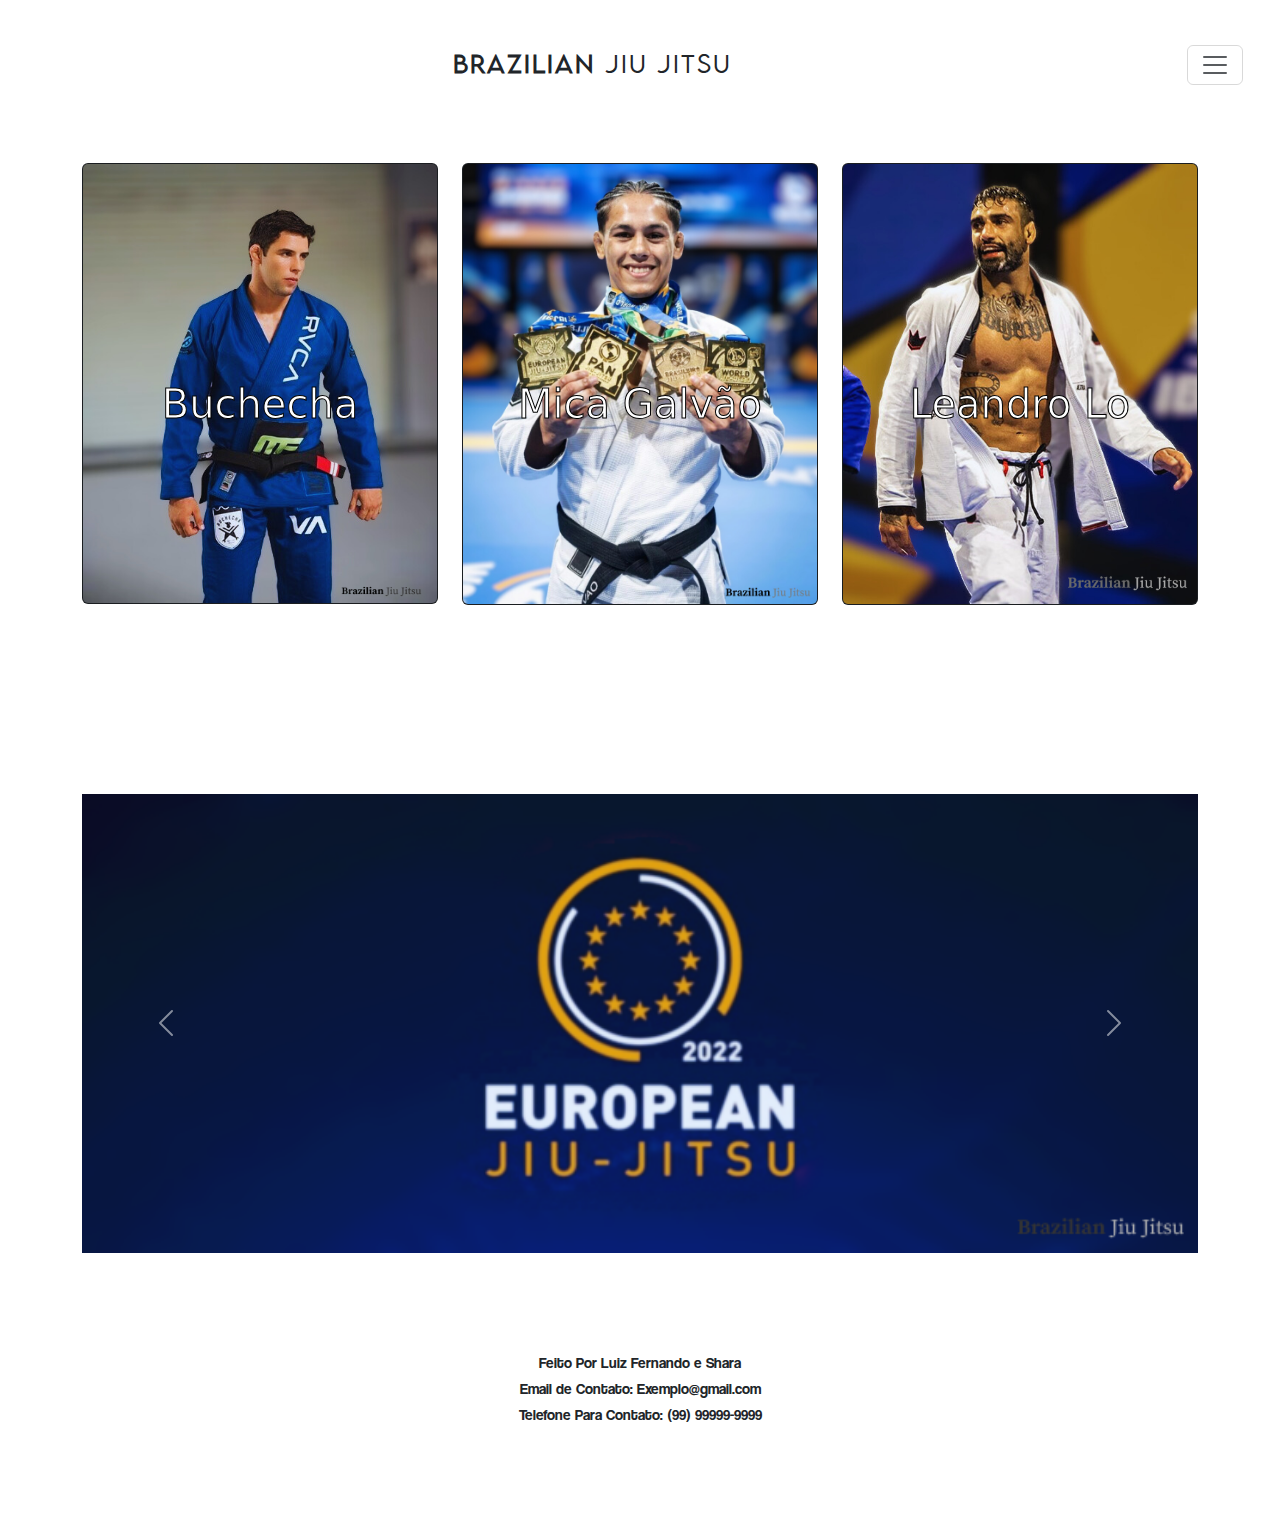
<file: index.html>
<!DOCTYPE html>
<html lang="en">
<head>
    <meta charset="UTF-8">
    <meta name="viewport" content="width=device-width, initial-scale=1.0">
    <title>Jiu Jitsu</title>
    <link rel="stylesheet" href="bootstrap-5.3.7-dist/css/bootstrap.min.css">
    <link rel="stylesheet" href="style.css">
</head>
<body >

  <div class="container">
    
    <div class="row">
    <div class="col-11">
       <div class="title">
        <h1 id="Text1">Brazilian</h1>
        <h1 id="Text2">Jiu Jitsu</h1>
        </div>
    </div>

<div class="col-1">
        <div class="mx-5 p-6" style="width: 100px;">

<nav class="navbar">
  <div class="container-fluid">
    <button class="navbar-toggler" type="button" data-bs-toggle="offcanvas" data-bs-target="#navbarToggleExternalContent" aria-controls="navbarToggleExternalContent" aria-expanded="false" aria-label="Toggle navigation">
      <span class="navbar-toggler-icon"></span>
    </button>
  </div>

  <div class="offcanvas offcanvas-end" tabindex="-1" id="navbarToggleExternalContent" aria-labelledby="offcanvasNavbarLabel">
      <div class="offcanvas-header">
        <h5 class="offcanvas-title" id="offcanvasNavbarLabel">Menu</h5>
        <button type="button" class="btn-close" data-bs-dismiss="offcanvas" aria-label="Close"></button>
      </div>
  
  <div class="offcanvas-body" id="navbarToggleExternalContent">
        <ul class="navbar-nav justify-content-end flex-grow-1 pe-3">
          <li class="nav-item">
            <a class="nav-link active" aria-current="page" href="index.html">Início</a>
          </li>
          <li class="nav-item">
            <a class="nav-link active" aria-current="page" href="leandrolo.html">Leandro Lo</a>
          </li>
          <li class="nav-item">
            <a class="nav-link active" href="mica.html">Mica Galvão</a>
          </li>
          <li class="nav-item">
            <a class="nav-link active" href="buchecha.html">Buchecha</a>
          </li>
          <li class="nav-item">
            <a class="nav-link active" href="form.html">Formulário de Contato</a>
          </li>
          <a class="nav-link active" href="Carlos.html">Carlos " O Guardião"</a>
          </li>
        <form class="d-flex mt-3" role="search">
          <input class="form-control me-2" type="search" placeholder="Search" aria-label="Search"/>
          <button class="btn btn-outline-success" type="submit">Search</button>
        </form>
      </div>
</nav>
</div></div>

    </div>

    <div class="row">
      <div class="col-4">

        <a href="buchecha.html">
        <div class="card text-bg-dark">
  <img src="img/buchecha1.png" class="card-img" alt="Buchecha">
  <div class="card-img-overlay">
    <div class="txt">
    <h5 class="card-title">Buchecha</h5>
  </div>
  </div>
</div>
</a>
      </div>
      <div class="col-4">

        <a href="mica.html">
        <div class="card text-bg-dark">
  <img src="img/mica-galvao.png" class="card-img" alt="Mica Galvão">
  <div class="card-img-overlay">
    <div class="txt"> 
    <h5 class="card-title">Mica Galvão</h5>
  </div>
</div>
</div>
</a>
      </div>
      <div class="col-4">

        <a href="leandrolo.html">
        <div class="card text-bg-dark">
  <img src="img/Leandro_Lo_Worlds_IBJJF_2022.png" class="card-img" alt="Leandro Lo">
  <div class="card-img-overlay">
    <div class="txt">
    <h5 class="card-title">Leandro Lo</h5>
  </div>
  </div>
</div>
</a>

      </div>
    </div>

    <div class="row">
      <div class="col-12">

        <div id="carouselExample" class="carousel slide">
  <div class="carousel-inner">
    <div class="carousel-item active">
      <img src="img/1.png" class="d-block w-100" alt="...">
    </div>
    <div class="carousel-item">
      <img src="img/2.png" class="d-block w-100" alt="...">
    </div>
    <div class="carousel-item">
      <img src="img/WhatsApp-Image-2025-03-18-at-12.10.40-700x288.png" class="d-block w-100" alt="...">
    </div>
  </div>
  <button class="carousel-control-prev" type="button" data-bs-target="#carouselExample" data-bs-slide="prev">
    <span class="carousel-control-prev-icon" aria-hidden="true"></span>
    <span class="visually-hidden">Previous</span>
  </button>
  <button class="carousel-control-next" type="button" data-bs-target="#carouselExample" data-bs-slide="next">
    <span class="carousel-control-next-icon" aria-hidden="true"></span>
    <span class="visually-hidden">Next</span>
  </button>
</div>

</div>
      </div>

    <div class="row">
      <div class="col-12">
        <nav class="rodape">
          <div class="navbar-container">
            <h4>Feito Por Luiz Fernando e Shara</h4>
            <h4>Email de Contato: Exemplo@gmail.com</h4>
            <h4>Telefone Para Contato: (99) 99999-9999</h4>
          </div>
        </nav>
      </div>
    </div>
</div>


  
  <script src="bootstrap-5.3.7-dist/js/bootstrap.min.js"></script>
</nav>
</body>
</html>
</file>
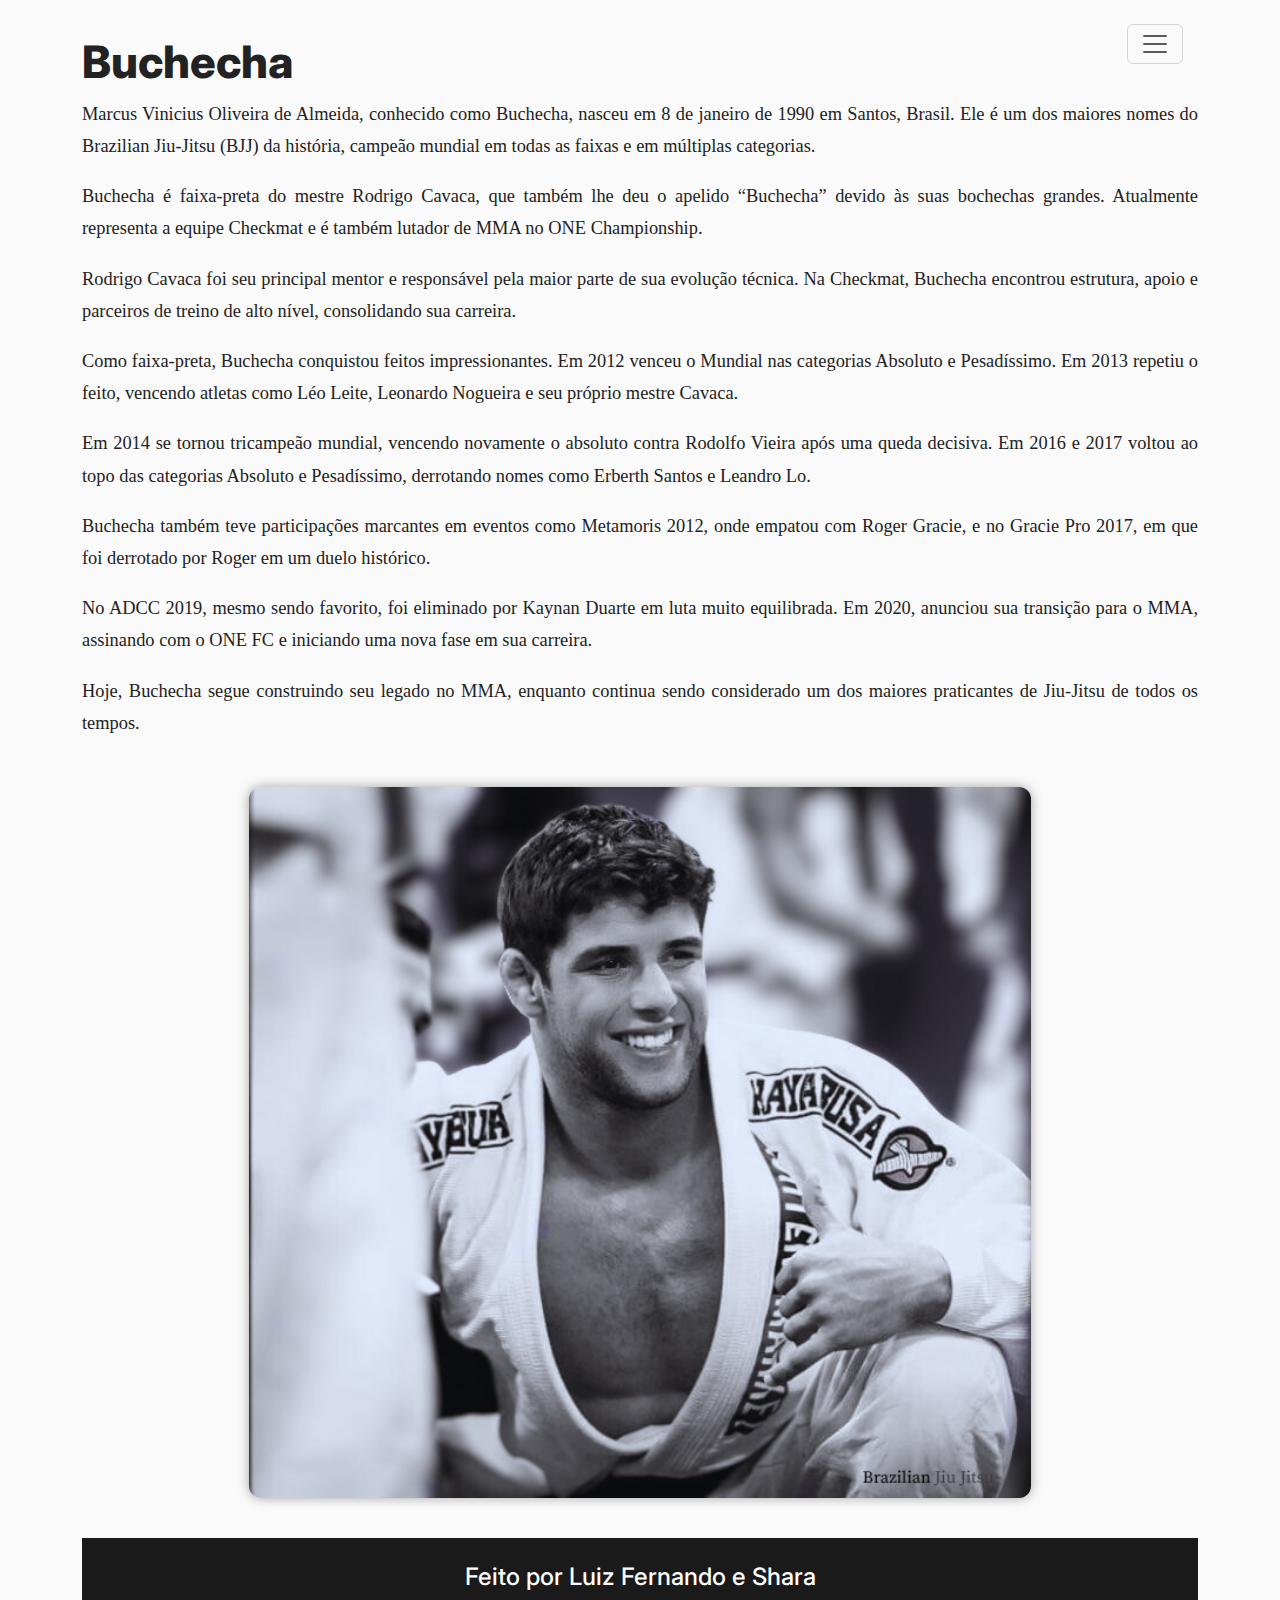
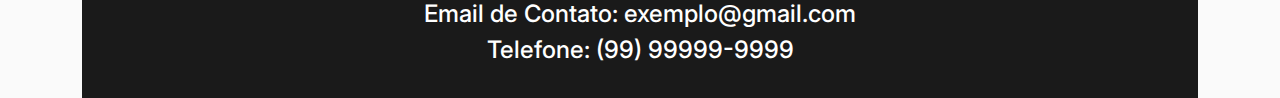
<file: buchecha.html>
<!DOCTYPE html>
<html lang="pt-br">
  <head>
    <meta charset="UTF-8" />
    <meta name="viewport" content="width=device-width, initial-scale=1.0" />
    <title>Buchecha</title>

    <link rel="stylesheet" href="bootstrap-5.3.7-dist/css/bootstrap.min.css" />
    <link href="https://fonts.googleapis.com/css2?family=Inter:wght@300;400;600;800&display=swap" rel="stylesheet">

    <!-- ======================== -->
    <!--        ESTILIZAÇÃO       -->
    <!-- ======================== -->
    <style>
      body {
        font-family: "Inter", sans-serif;
        background: #fafafa;
        color: #222;
        line-height: 1.75;
      }

      .titulo h1 {
        font-size: 2.8rem;
        font-weight: 800;
        margin-top: 20px;
      }

      .texto p {
        font-size: 1.15rem;
        text-align: justify;
        margin-bottom: 18px;
        font-family: Cambria, Cochin, Georgia, Times, 'Times New Roman', serif;

      }

      .foto {
        width: 70%;
        max-width: 900px;
        border-radius: 12px;
        display: block;
        margin: 30px auto;
        box-shadow: 0 0 12px rgba(0,0,0,0.35);
      }

      .rodape {
        background: #1a1a1a;
        color: white;
        text-align: center;
        padding: 25px 0;
        margin-top: 40px;
      }
    </style>
  </head>

  <body>
    <div class="container">

      <div class="row mt-3">
        <div class="col-11">
          <div class="titulo">
            <h1>Buchecha</h1>
          </div>
        </div>

        <div class="col-1">
          <nav class="navbar">
            <button class="navbar-toggler" type="button" data-bs-toggle="offcanvas"
              data-bs-target="#menu">
              <span class="navbar-toggler-icon"></span>
            </button>

            <div class="offcanvas offcanvas-end" id="menu">
              <div class="offcanvas-header">
                <h5 class="offcanvas-title">Menu</h5>
                <button class="btn-close" data-bs-dismiss="offcanvas"></button>
              </div>

              <div class="offcanvas-body">
                <ul class="navbar-nav pe-3">
                  <li><a class="nav-link" href="index.html">Início</a></li>
                  <li><a class="nav-link" href="leandrolo.html">Leandro Lo</a></li>
                  <li><a class="nav-link" href="mica.html">Mica Galvão</a></li>
                  <li><a class="nav-link" href="buchecha.html">Buchecha</a></li>
                  <li><a class="nav-link" href="form.html">Contato</a></li>
                </ul>

                <form class="d-flex mt-3">
                  <input class="form-control me-2" type="search" placeholder="Buscar" />
                  <button class="btn btn-outline-success">Buscar</button>
                </form>
              </div>
            </div>
          </nav>
        </div>
      </div>

      <!-- ================== TEXTO ORGANIZADO ================== -->
      <div class="row">
        <div class="col-12">
          <div class="texto">

            <p>Marcus Vinicius Oliveira de Almeida, conhecido como Buchecha, nasceu em 8 de janeiro de 1990 em Santos, Brasil. Ele é um dos maiores nomes do Brazilian Jiu-Jitsu (BJJ) da história, campeão mundial em todas as faixas e em múltiplas categorias.</p>

            <p>Buchecha é faixa-preta do mestre Rodrigo Cavaca, que também lhe deu o apelido “Buchecha” devido às suas bochechas grandes. Atualmente representa a equipe Checkmat e é também lutador de MMA no ONE Championship.</p>

            <p>Rodrigo Cavaca foi seu principal mentor e responsável pela maior parte de sua evolução técnica. Na Checkmat, Buchecha encontrou estrutura, apoio e parceiros de treino de alto nível, consolidando sua carreira.</p>

            <p>Como faixa-preta, Buchecha conquistou feitos impressionantes. Em 2012 venceu o Mundial nas categorias Absoluto e Pesadíssimo. Em 2013 repetiu o feito, vencendo atletas como Léo Leite, Leonardo Nogueira e seu próprio mestre Cavaca.</p>

            <p>Em 2014 se tornou tricampeão mundial, vencendo novamente o absoluto contra Rodolfo Vieira após uma queda decisiva. Em 2016 e 2017 voltou ao topo das categorias Absoluto e Pesadíssimo, derrotando nomes como Erberth Santos e Leandro Lo.</p>

            <p>Buchecha também teve participações marcantes em eventos como Metamoris 2012, onde empatou com Roger Gracie, e no Gracie Pro 2017, em que foi derrotado por Roger em um duelo histórico.</p>

            <p>No ADCC 2019, mesmo sendo favorito, foi eliminado por Kaynan Duarte em luta muito equilibrada. Em 2020, anunciou sua transição para o MMA, assinando com o ONE FC e iniciando uma nova fase em sua carreira.</p>

            <p>Hoje, Buchecha segue construindo seu legado no MMA, enquanto continua sendo considerado um dos maiores praticantes de Jiu-Jitsu de todos os tempos.</p>

          </div>
        </div>
      </div>

      <img src="img/48d9183939c22aecd6e3100a88c4ac96.png" class="foto" alt="Buchecha">

      <footer class="rodape">
        <h4>Feito por Luiz Fernando e Shara</h4>
        <h4>Email de Contato: exemplo@gmail.com</h4>
        <h4>Telefone: (99) 99999-9999</h4>
      </footer>

    </div>

    <script src="bootstrap-5.3.7-dist/js/bootstrap.min.js"></script>
  </body>
</html>
</file>
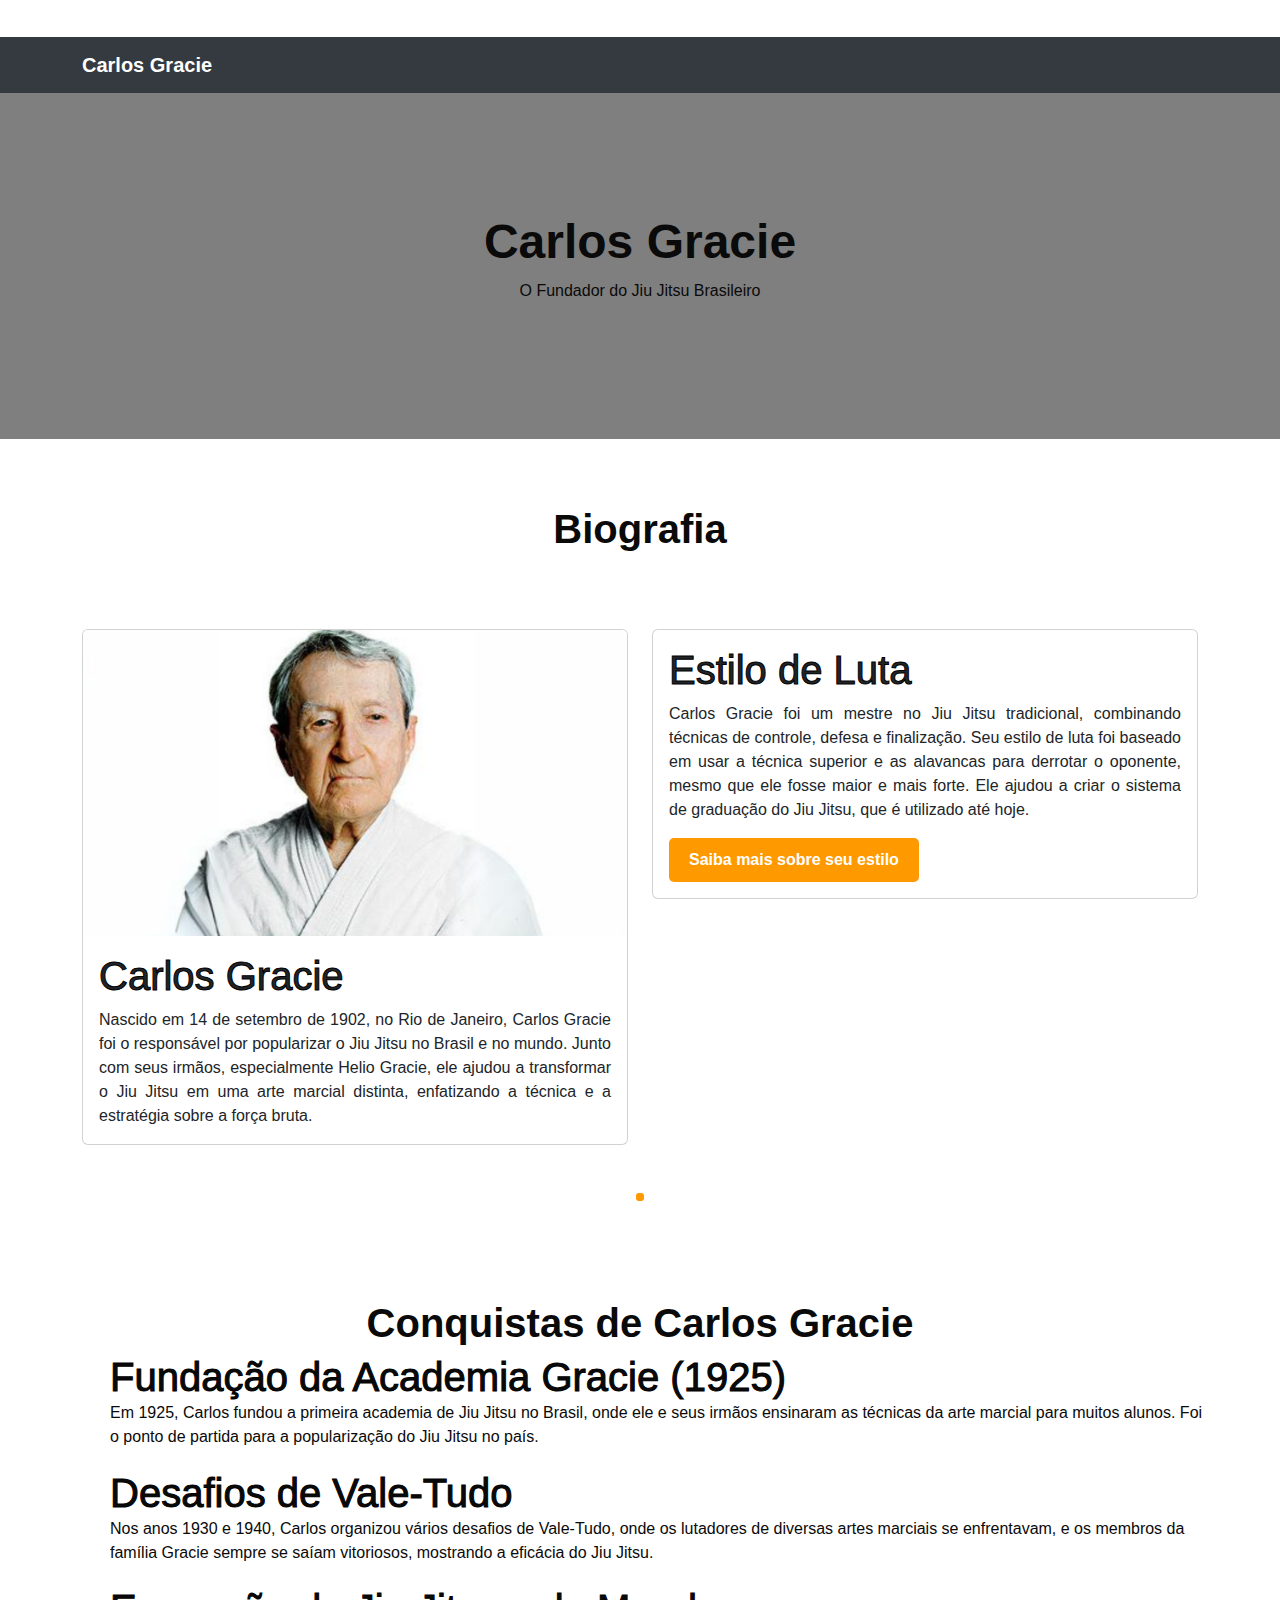
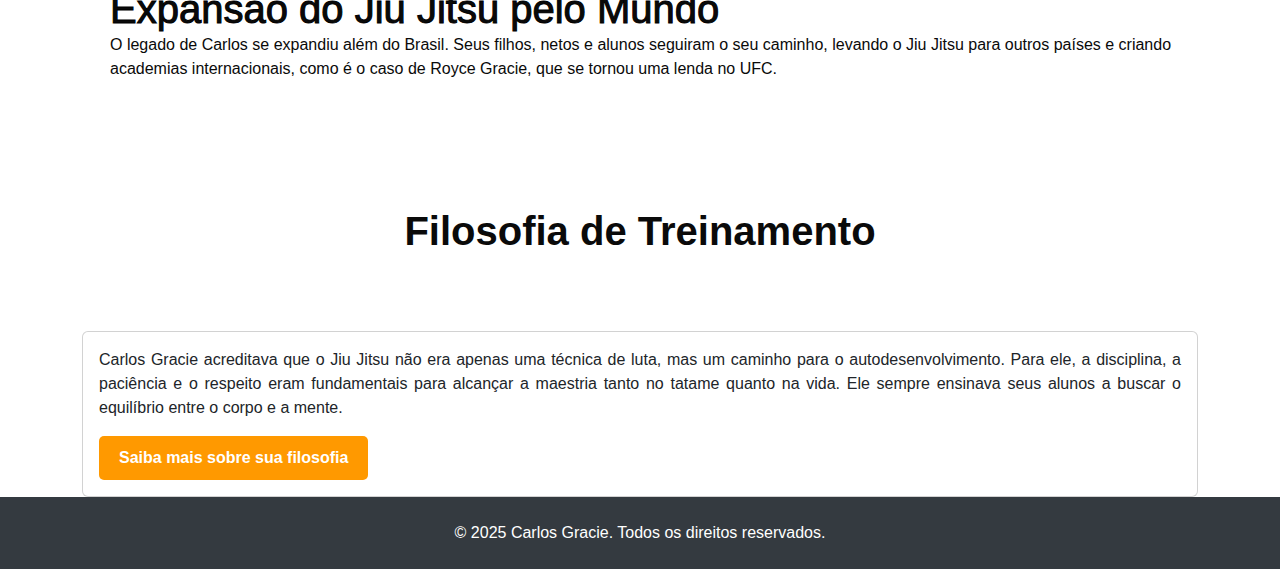
<file: Carlos.html>
<!DOCTYPE html>
<html lang="pt-br">
<head>
    <meta charset="UTF-8">
    <meta name="viewport" content="width=device-width, initial-scale=1.0">
    <title>Página sobre Jiu Jitsu - Carlos "O Guardião" Silva</title>
    
    <!-- Link para o Bootstrap 5.3.7 -->
    <link href="https://cdn.jsdelivr.net/npm/bootstrap@5.3.7/dist/css/bootstrap.min.css" rel="stylesheet">
<link rel="stylesheet" href="./style.css">


   
    <style>
        body {
            font-family: Arial, sans-serif;
            background: url('https://via.placeholder.com/1600x900/cccccc/ffffff?text=Jiu+Jitsu') no-repeat center center fixed;
            background-size: cover;
            color: #0a0a0a;
        }

        .navbar {
            background-color: #343a40 !important;
        }

        .navbar-brand {
            font-weight: bold;
        }

        .hero-section {
            padding: 120px 0;
            text-align: center;
            background-color: rgba(0, 0, 0, 0.5);
        }

        .hero-section h1 {
            font-size: 3rem;
            font-weight: 600;
        }

        .section-title {
            text-align: center;
            margin-top: 60px;
            font-size: 2.5rem;
            font-weight: bold;
        }

        .card-body p {
            text-align: justify;
        }

        .timeline {
            position: relative;
            padding: 40px 0;
        }

        .timeline-item {
            margin-bottom: 20px;
        }

        .timeline-item::before {
            content: "";
            position: absolute;
            width: 8px;
            height: 8px;
            border-radius: 50%;
            background-color: #ff9900;
            left: 50%;
            transform: translateX(-50%);
            top: 0;
        }

        .timeline-item .timeline-content {
            padding-left: 40px;
        }

        footer {
            background-color: #343a40;
            color: #fff;
        }

        footer p {
            margin: 0;
        }

        .container {
            max-width: 1140px;
        }

        .btn-custom {
            background-color: #ff9900;
            color: white;
            border: none;
            border-radius: 5px;
            padding: 10px 20px;
            font-size: 16px;
            font-weight: 600;
        }

        .btn-custom:hover {
            background-color: #e68900;
            text-decoration: none;
        }
    </style>
</head>
<body>

    <!-- Barra de navegação -->
    <nav class="navbar navbar-expand-lg navbar-dark">
        <div class="container">
            <a class="navbar-brand" href="#">Carlos Gracie</a>
        </div>
    </nav>

    <!-- Seção de Hero -->
    <div class="hero-section">
        <h1>Carlos Gracie</h1>
        <p>O Fundador do Jiu Jitsu Brasileiro</p>
    </div>

    <!-- Seção de Biografia -->
    <div class="container mt-5">
        <div class="section-title">Biografia</div>
        <div class="row">
            <div class="col-md-6">
                <div class="card">
                    <img src="./img/carlos-gracie-jiu-jitsu.png" alt="Carlos Gracie" class="card-img-top">
                    <div class="card-body">
                        <h5 class="card-title">Carlos Gracie</h5>
                        <p class="card-text">
                            Nascido em 14 de setembro de 1902, no Rio de Janeiro, Carlos Gracie foi o responsável por popularizar o Jiu Jitsu no Brasil e no mundo. Junto com seus irmãos, especialmente Helio Gracie, ele ajudou a transformar o Jiu Jitsu em uma arte marcial distinta, enfatizando a técnica e a estratégia sobre a força bruta.
                        </p>
                    </div>
                </div>
            </div>
            <div class="col-md-6">
                <div class="card">
                    <div class="card-body">
                        <h5 class="card-title">Estilo de Luta</h5>
                        <p class="card-text">
                            Carlos Gracie foi um mestre no Jiu Jitsu tradicional, combinando técnicas de controle, defesa e finalização. Seu estilo de luta foi baseado em usar a técnica superior e as alavancas para derrotar o oponente, mesmo que ele fosse maior e mais forte. Ele ajudou a criar o sistema de graduação do Jiu Jitsu, que é utilizado até hoje.
                        </p>
                        <a href="#" class="btn btn-custom" data-bs-toggle="modal" data-bs-target="#styleModal">Saiba mais sobre seu estilo</a>
                    </div>
                </div>
            </div>
        </div>
    </div>

    <!-- Seção de Timeline de Conquistas -->
    <div class="container timeline mt-5">
        <div class="section-title">Conquistas de Carlos Gracie</div>
        <div class="row">
            <div class="col-md-12">
                <div class="timeline-item">
                    <div class="timeline-content">
                        <h5 class="card-title">Fundação da Academia Gracie (1925)</h5>
                        <p>Em 1925, Carlos fundou a primeira academia de Jiu Jitsu no Brasil, onde ele e seus irmãos ensinaram as técnicas da arte marcial para muitos alunos. Foi o ponto de partida para a popularização do Jiu Jitsu no país.</p>
                    </div>
                </div>
                <div class="timeline-item">
                    <div class="timeline-content">
                        <h5 class="card-title">Desafios de Vale-Tudo</h5>
                        <p>Nos anos 1930 e 1940, Carlos organizou vários desafios de Vale-Tudo, onde os lutadores de diversas artes marciais se enfrentavam, e os membros da família Gracie sempre se saíam vitoriosos, mostrando a eficácia do Jiu Jitsu.</p>
                    </div>
                </div>
                <div class="timeline-item">
                    <div class="timeline-content">
                        <h5 class="card-title">Expansão do Jiu Jitsu pelo Mundo</h5>
                        <p>O legado de Carlos se expandiu além do Brasil. Seus filhos, netos e alunos seguiram o seu caminho, levando o Jiu Jitsu para outros países e criando academias internacionais, como é o caso de Royce Gracie, que se tornou uma lenda no UFC.</p>
                    </div>
                </div>
            </div>
        </div>
    </div>

    <!-- Seção de Filosofia de Treinamento -->
    <div class="container mt-5">
        <div class="section-title">Filosofia de Treinamento</div>
        <div class="row">
            <div class="col-md-12">
                <div class="card">
                    <div class="card-body">
                        <p class="card-text">
                            Carlos Gracie acreditava que o Jiu Jitsu não era apenas uma técnica de luta, mas um caminho para o autodesenvolvimento. Para ele, a disciplina, a paciência e o respeito eram fundamentais para alcançar a maestria tanto no tatame quanto na vida. Ele sempre ensinava seus alunos a buscar o equilíbrio entre o corpo e a mente.
                        </p>
                        <a href="#" class="btn btn-custom" data-bs-toggle="modal" data-bs-target="#philosophyModal">Saiba mais sobre sua filosofia</a>
                    </div>
                </div>
            </div>
        </div>
    </div>

    <!-- Rodapé -->
    <footer class="py-4 text-center">
        <p>&copy; 2025 Carlos Gracie. Todos os direitos reservados.</p>
    </footer>

    <!-- Modal para Estilo de Luta -->
    <div class="modal fade" id="styleModal" tabindex="-1" aria-labelledby="styleModalLabel" aria-hidden="true">
        <div class="modal-dialog">
            <div class="modal-content">
                <div class="modal-header">
                    <h5 class="modal-title" id="styleModalLabel">Estilo de Luta de Carlos Gracie</h5>
                    <button type="button" class="btn-close" data-bs-dismiss="modal" aria-label="Close"></button>
                </div>
                <div class="modal-body">
                    <p><strong>Estilo de Luta:</strong> Carlos Gracie era conhecido por suas técnicas de guarda, controle de posição e finalizações. Ele sempre enfatizou a importância do uso da alavanca para permitir que um lutador mais leve vencesse oponentes mais fortes. O estilo de luta dos Gracie é baseado em controle, desgaste do adversário e transições rápidas.</p>
                </div>
            </div>
        </div>
    </div>

    <!-- Modal para Filosofia de Treinamento -->
    <div class="modal fade" id="philosophyModal" tabindex="-1" aria-labelledby="philosophyModalLabel" aria-hidden="true">
        <div class="modal-dialog">
            <div class="modal-content">
                <div class="modal-header">
                    <h5 class="modal-title" id="philosophyModalLabel">Filosofia de Treinamento de Carlos Gracie</h5>
                    <button type="button" class="btn-close" data-bs-dismiss="modal" aria-label="Close"></button>
                </div>
                <div class="modal-body">
                    <p><strong>Filosofia de Treinamento:</strong> Carlos acreditava que o Jiu Jitsu era uma arte marcial que cultivava a disciplina mental e física. Ele enfatizava a importância da paciência, do respeito e da perseverança. Para ele, o treinamento no Jiu Jitsu não era apenas sobre lutar, mas sobre melhorar como ser humano.</p>
                </div>
            </div>
        </div>
    </div>

   
   

    <script src="https://cdn.jsdelivr.net/npm/@popperjs/core@2.11.6/dist/umd/popper.min.js"></script>
    <script src="https://cdn.jsdelivr.net/npm/bootstrap@5.3.7/dist/js/bootstrap.min.js"></script>
</body>
</html>
</file>
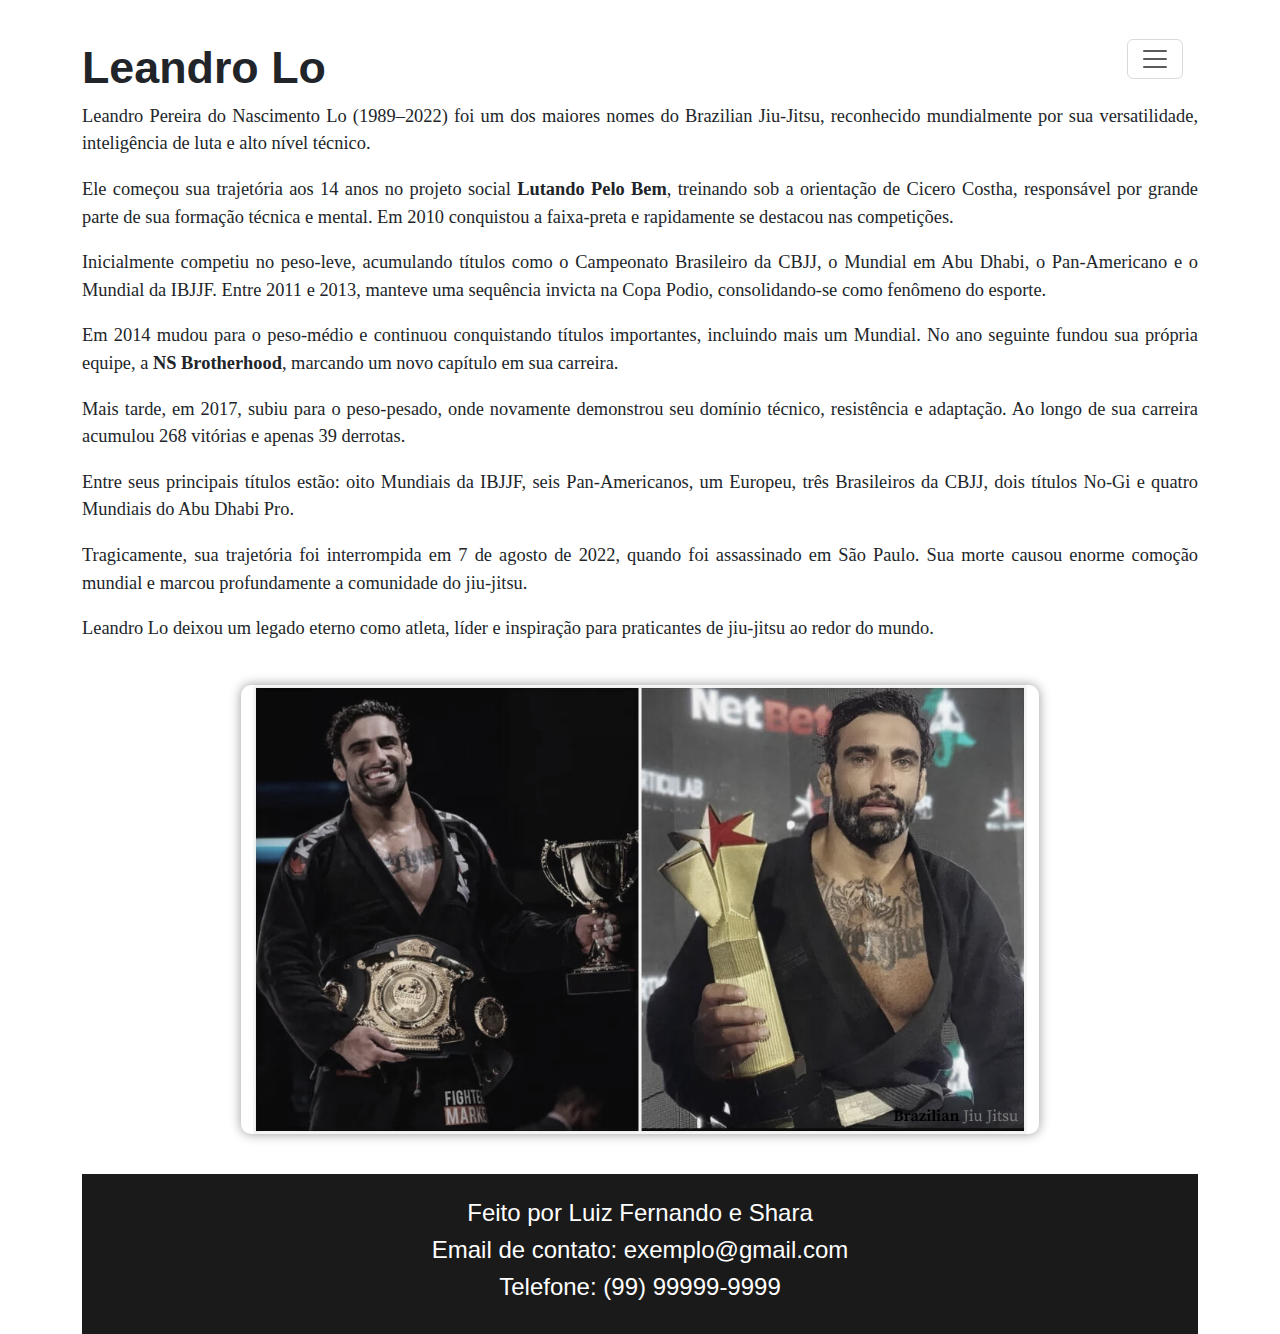
<file: leandrolo.html>
<!DOCTYPE html>
<html lang="pt-br">
  <head>
    <meta charset="UTF-8" />
    <meta name="viewport" content="width=device-width, initial-scale=1.0" />
    <title>Leandro Lo</title>

    <link rel="stylesheet" href="bootstrap-5.3.7-dist/css/bootstrap.min.css">

    <!-- ======================== -->
    <!--      ESTILIZAÇÃO CSS     -->
    <!-- ======================== -->
    <style>
      /* Fonte geral mais legível */
      
  body {
    font-family: "Oswald", sans-serif;
  }



      /* Título */
      .titulo {
        font-size: 2.8rem;
        font-weight: bold;
        margin-top: 25px;
      }

      /* Texto */
      .texto p {
        font-size: 1.15rem;
        margin-bottom: 18px;
        text-align: justify;
        font-family: Cambria, Cochin, Georgia, Times, 'Times New Roman', serif;
      }

      /* Imagem */
      .foto-lo {
        width: 70%;
        max-width: 900px;
        border-radius: 10px;
        box-shadow: 0px 0px 12px rgba(0, 0, 0, 0.4);
      }

      /* Rodapé */
      .rodape {
        margin-top: 40px;
        padding: 25px 0;
        background: #1a1a1a;
        color: #fff;
        text-align: center;
      }
    </style>
  </head>

  <body>
    <div class="container">

      <div class="row align-items-center mt-3">
        <div class="col-11">
          <h1 class="titulo">Leandro Lo</h1>
        </div>

        <div class="col-1">
          <nav class="navbar">
            <button class="navbar-toggler" type="button" data-bs-toggle="offcanvas"
              data-bs-target="#menu">
              <span class="navbar-toggler-icon"></span>
            </button>

            <div class="offcanvas offcanvas-end" id="menu">
              <div class="offcanvas-header">
                <h5 class="offcanvas-title">Menu</h5>
                <button class="btn-close" data-bs-dismiss="offcanvas"></button>
              </div>

              <div class="offcanvas-body">
                <ul class="navbar-nav pe-3">
                  <li class="nav-item"><a class="nav-link" href="index.html">Início</a></li>
                  <li class="nav-item"><a class="nav-link" href="leandrolo.html">Leandro Lo</a></li>
                  <li class="nav-item"><a class="nav-link" href="mica.html">Mica Galvão</a></li>
                  <li class="nav-item"><a class="nav-link" href="buchecha.html">Buchecha</a></li>
                  <li class="nav-item"><a class="nav-link" href="form.html">Contato</a></li>
                </ul>

                <form class="d-flex mt-3" role="search">
                  <input class="form-control me-2" type="search" placeholder="Buscar" />
                  <button class="btn btn-outline-success" type="submit">Buscar</button>
                </form>
              </div>
            </div>
          </nav>
        </div>
      </div>

      <!-- Texto em parágrafos organizados -->
      <div class="row">
        <div class="col-12">
          <div class="texto">

            <p>Leandro Pereira do Nascimento Lo (1989–2022) foi um dos maiores nomes do Brazilian Jiu-Jitsu, reconhecido mundialmente por sua versatilidade, inteligência de luta e alto nível técnico.</p>

            <p>Ele começou sua trajetória aos 14 anos no projeto social <strong>Lutando Pelo Bem</strong>, treinando sob a orientação de Cicero Costha, responsável por grande parte de sua formação técnica e mental. Em 2010 conquistou a faixa-preta e rapidamente se destacou nas competições.</p>

            <p>Inicialmente competiu no peso-leve, acumulando títulos como o Campeonato Brasileiro da CBJJ, o Mundial em Abu Dhabi, o Pan-Americano e o Mundial da IBJJF. Entre 2011 e 2013, manteve uma sequência invicta na Copa Podio, consolidando-se como fenômeno do esporte.</p>

            <p>Em 2014 mudou para o peso-médio e continuou conquistando títulos importantes, incluindo mais um Mundial. No ano seguinte fundou sua própria equipe, a <strong>NS Brotherhood</strong>, marcando um novo capítulo em sua carreira.</p>

            <p>Mais tarde, em 2017, subiu para o peso-pesado, onde novamente demonstrou seu domínio técnico, resistência e adaptação. Ao longo de sua carreira acumulou 268 vitórias e apenas 39 derrotas.</p>

            <p>Entre seus principais títulos estão: oito Mundiais da IBJJF, seis Pan-Americanos, um Europeu, três Brasileiros da CBJJ, dois títulos No-Gi e quatro Mundiais do Abu Dhabi Pro.</p>

            <p>Tragicamente, sua trajetória foi interrompida em 7 de agosto de 2022, quando foi assassinado em São Paulo. Sua morte causou enorme comoção mundial e marcou profundamente a comunidade do jiu-jitsu.</p>

            <p>Leandro Lo deixou um legado eterno como atleta, líder e inspiração para praticantes de jiu-jitsu ao redor do mundo.</p>

          </div>
        </div>
      </div>

      <div class="row justify-content-center my-4">
        <img src="img/O-multicampeao-mundial-de-jiu-jitsu-Leandro-Lo.png"
             alt="Leandro Lo"
             class="foto-lo">
      </div>

      <footer class="rodape">
        <h4>Feito por Luiz Fernando e Shara</h4>
        <h4>Email de contato: exemplo@gmail.com</h4>
        <h4>Telefone: (99) 99999-9999</h4>
      </footer>

    </div>

    <script src="bootstrap-5.3.7-dist/js/bootstrap.min.js"></script>
  </body>
</html>
</file>
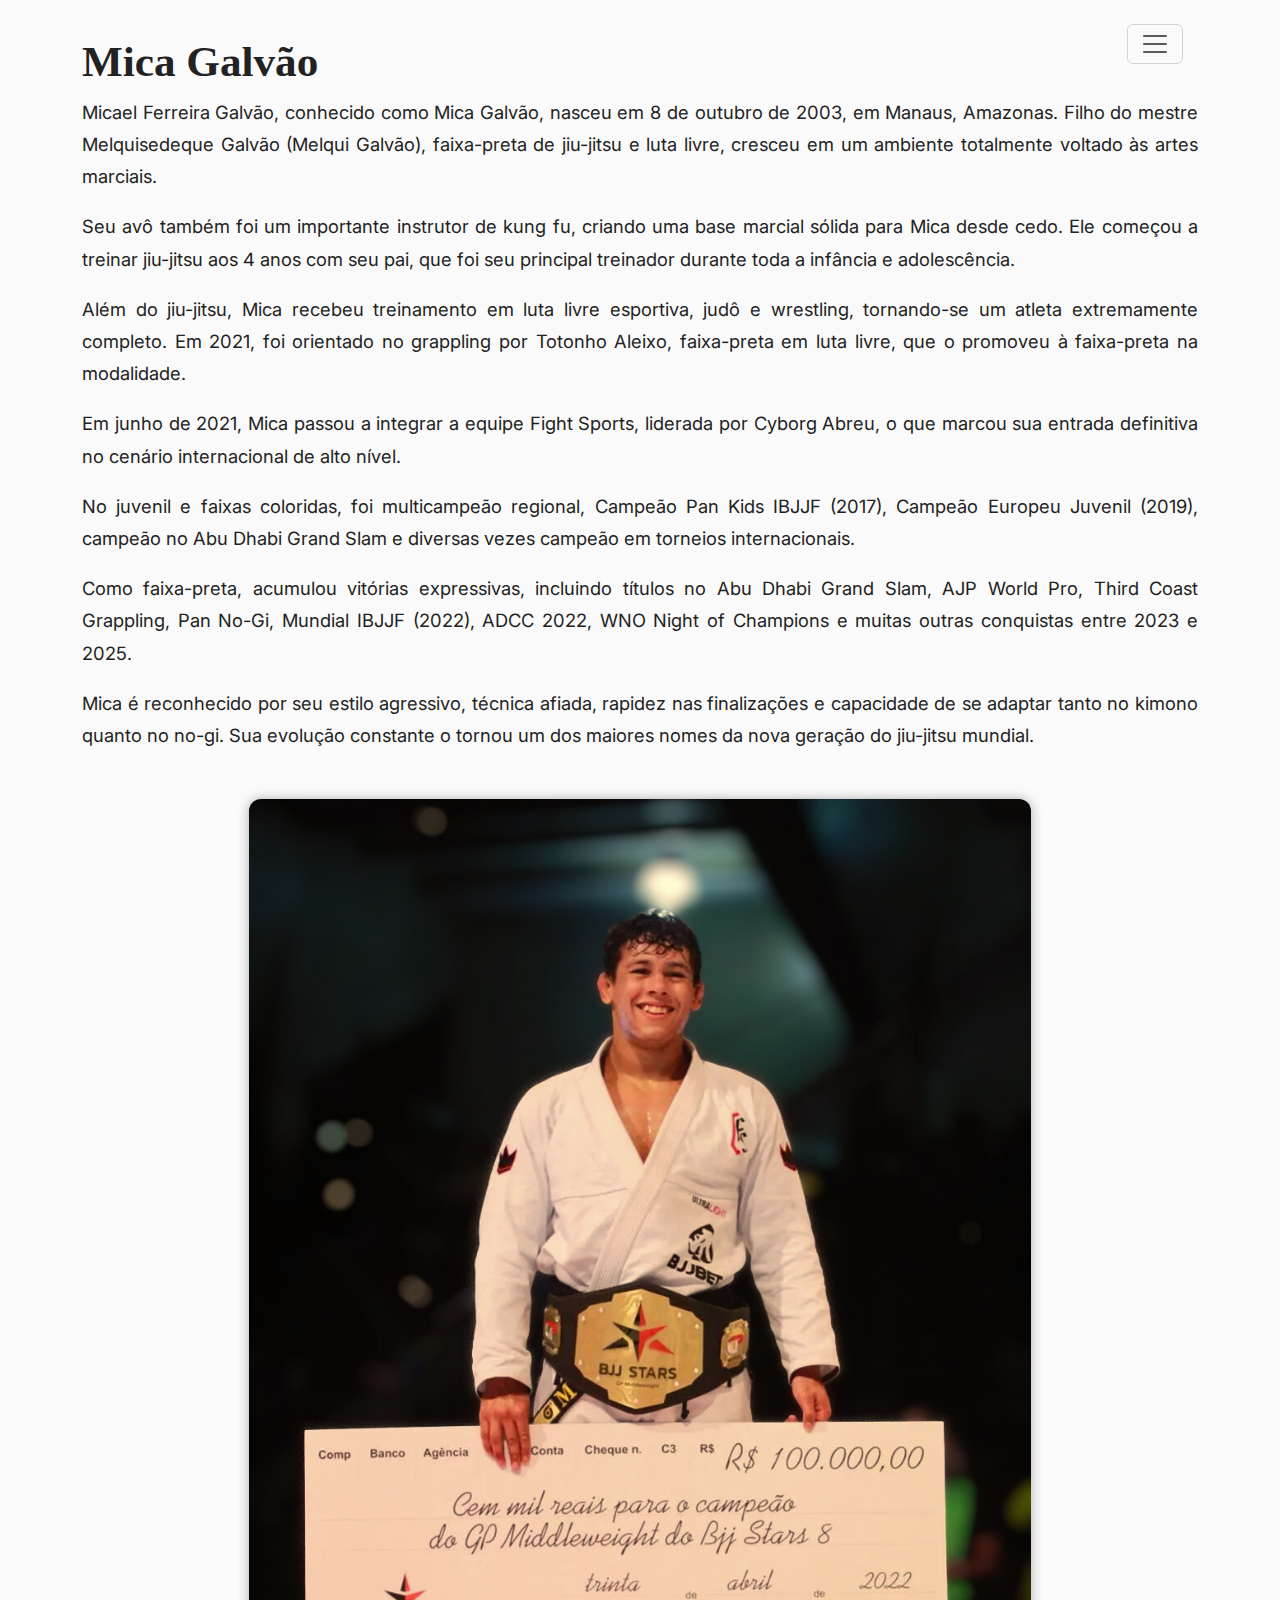
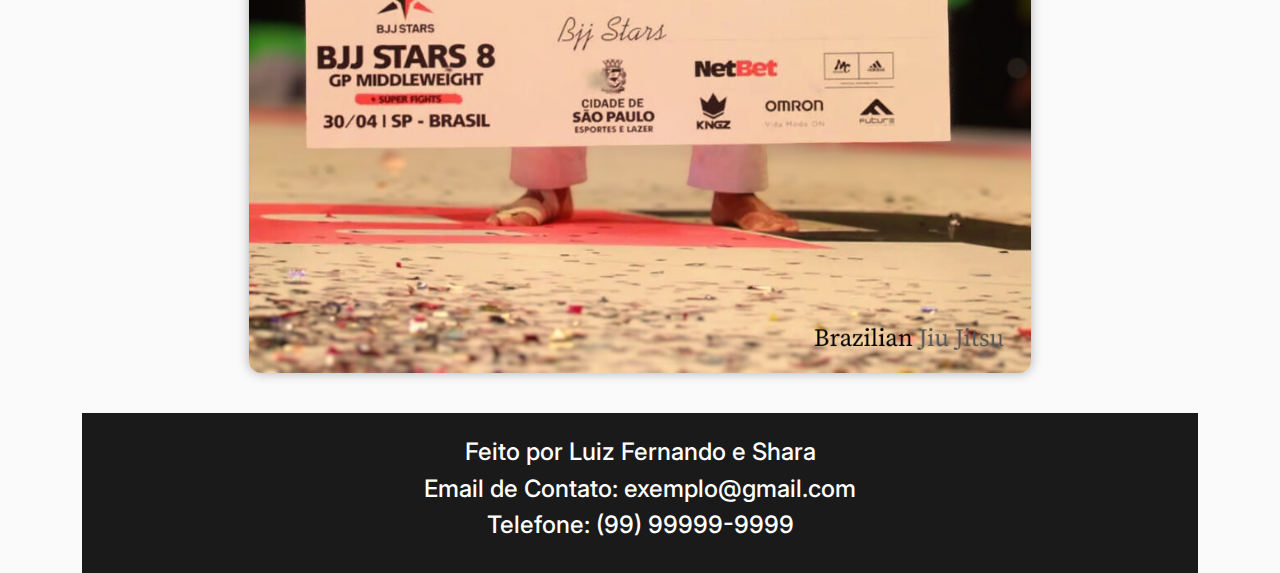
<file: mica.html>
<!DOCTYPE html>
<html lang="pt-br">
  <head>
    <meta charset="UTF-8" />
    <meta name="viewport" content="width=device-width, initial-scale=1.0" />
    <title>Mica Galvão</title>

    <link rel="stylesheet" href="bootstrap-5.3.7-dist/css/bootstrap.min.css" />
    <link href="https://fonts.googleapis.com/css2?family=Inter:wght@300;400;600;700&display=swap" rel="stylesheet">

    <!-- ========================= -->
    <!--        ESTILIZAÇÃO        -->
    <!-- ========================= -->
    <style>
      body {
        font-family: "Inter", sans-serif;
        line-height: 1.75;
        background: #fafafa;
        color: #222;
      }

      .titulo h1 {
        font-size: 2.7rem;
        font-weight: 800;
        margin-top: 20px;
        font-family: Cambria, Cochin, Georgia, Times, 'Times New Roman', serif;
      }

      .texto p {
        font-size: 1.15rem;
        text-align: justify;
        margin-bottom: 18px;
      }

      .foto {
        width: 70%;
        max-width: 900px;
        border-radius: 12px;
        display: block;
        margin: 30px auto;
        box-shadow: 0 0 12px rgba(0,0,0,0.3);
      }

      .rodape {
        background: #1a1a1a;
        color: white;
        text-align: center;
        padding: 25px 0;
        margin-top: 40px;
      }

    </style>
  </head>

  <body>
    <div class="container">

      <div class="row mt-3">
        <div class="col-11">
          <div class="titulo">
            <h1>Mica Galvão</h1>
          </div>
        </div>

        <div class="col-1">
          <nav class="navbar">
            <button class="navbar-toggler" type="button" data-bs-toggle="offcanvas"
              data-bs-target="#menu">
              <span class="navbar-toggler-icon"></span>
            </button>

            <div class="offcanvas offcanvas-end" id="menu">
              <div class="offcanvas-header">
                <h5 class="offcanvas-title">Menu</h5>
                <button class="btn-close" data-bs-dismiss="offcanvas"></button>
              </div>

              <div class="offcanvas-body">
                <ul class="navbar-nav pe-3">
                  <li><a class="nav-link" href="index.html">Início</a></li>
                  <li><a class="nav-link" href="leandrolo.html">Leandro Lo</a></li>
                  <li><a class="nav-link" href="mica.html">Mica Galvão</a></li>
                  <li><a class="nav-link" href="buchecha.html">Buchecha</a></li>
                  <li><a class="nav-link" href="form.html">Contato</a></li>
                </ul>

                <form class="d-flex mt-3">
                  <input class="form-control me-2" type="search" placeholder="Buscar" />
                  <button class="btn btn-outline-success">Buscar</button>
                </form>
              </div>
            </div>
          </nav>
        </div>
      </div>

      <!-- ================== TEXTO ORGANIZADO ================== -->
      <div class="row">
        <div class="col-12">
          <div class="texto">

            <p>Micael Ferreira Galvão, conhecido como Mica Galvão, nasceu em 8 de outubro de 2003, em Manaus, Amazonas. Filho do mestre Melquisedeque Galvão (Melqui Galvão), faixa-preta de jiu-jitsu e luta livre, cresceu em um ambiente totalmente voltado às artes marciais.</p>

            <p>Seu avô também foi um importante instrutor de kung fu, criando uma base marcial sólida para Mica desde cedo. Ele começou a treinar jiu-jitsu aos 4 anos com seu pai, que foi seu principal treinador durante toda a infância e adolescência.</p>

            <p>Além do jiu-jitsu, Mica recebeu treinamento em luta livre esportiva, judô e wrestling, tornando-se um atleta extremamente completo. Em 2021, foi orientado no grappling por Totonho Aleixo, faixa-preta em luta livre, que o promoveu à faixa-preta na modalidade.</p>

            <p>Em junho de 2021, Mica passou a integrar a equipe Fight Sports, liderada por Cyborg Abreu, o que marcou sua entrada definitiva no cenário internacional de alto nível.</p>

            <p>No juvenil e faixas coloridas, foi multicampeão regional, Campeão Pan Kids IBJJF (2017), Campeão Europeu Juvenil (2019), campeão no Abu Dhabi Grand Slam e diversas vezes campeão em torneios internacionais.</p>

            <p>Como faixa-preta, acumulou vitórias expressivas, incluindo títulos no Abu Dhabi Grand Slam, AJP World Pro, Third Coast Grappling, Pan No-Gi, Mundial IBJJF (2022), ADCC 2022, WNO Night of Champions e muitas outras conquistas entre 2023 e 2025.</p>

            <p>Mica é reconhecido por seu estilo agressivo, técnica afiada, rapidez nas finalizações e capacidade de se adaptar tanto no kimono quanto no no-gi. Sua evolução constante o tornou um dos maiores nomes da nova geração do jiu-jitsu mundial.</p>

          </div>
        </div>
      </div>

      <img src="img/626ebfd1c00c0.png" alt="Mica Galvão" class="foto" />

      <footer class="rodape">
        <h4>Feito por Luiz Fernando e Shara</h4>
        <h4>Email de Contato: exemplo@gmail.com</h4>
        <h4>Telefone: (99) 99999-9999</h4>
      </footer>

    </div>

    <script src="bootstrap-5.3.7-dist/js/bootstrap.min.js"></script>
  </body>
</html>
</file>
<file: style.css>
@font-face {
    font-family: Coolvetica;
    src: url(fonts/Coolvetica\ Rg.otf);
}
@font-face {
    font-family: LemonMilk;
    src: url(fonts/LEMONMILK-Light.otf);
}
@font-face {
    font-family: Roboto;
    src: url(fonts/Roboto-Italic.ttf);
}

.title {
    display: flex;
    justify-content: center;
    font-family: LemonMilk;
}

#Text1 {
    font-size: 23px;
    font-weight: bold;
    margin-top: 50px;
    letter-spacing: 2px;
}

#Text2 {
    font-size: 23px;
    margin-top: 50px;
    margin-left: 10px;
    letter-spacing: 2px;
}

.navbar {
    margin-top: 37px;
}

.txt {
    text-align: center; 
    margin-top: 200px;
    color: white;
    filter: brightness(1);
}

.card-title {
    font-size: 40px;
    -webkit-text-stroke-width: 1px;
    -webkit-text-stroke-color: black;
}

.carousel {
    margin-top: 5cm;
}

.card {
    margin-top: 70px;
}

 /*
.card {
    filter: brightness(0.6);
     transition: 0.5s;
}

.card:hover {
    filter: brightness(0.9);
}
    */

.paragrafo {
    text-align: center;
    margin-top: 30px;
    margin-left: 50px;
    margin-right: 50px;
    padding: 5px;
    font-family: Roboto;


}

.titulo {
    margin-top: 30px;
    text-align: center;
    font-family: LemonMilk;
}

.form-group {
    margin-top: 30px;
}

.rodape {
    display: flex;
    justify-content: center;
    padding: 100px;
    font-family: Coolvetica;
}

h4 {
    font-size: 15px;
    text-align: center;
}
</file>
